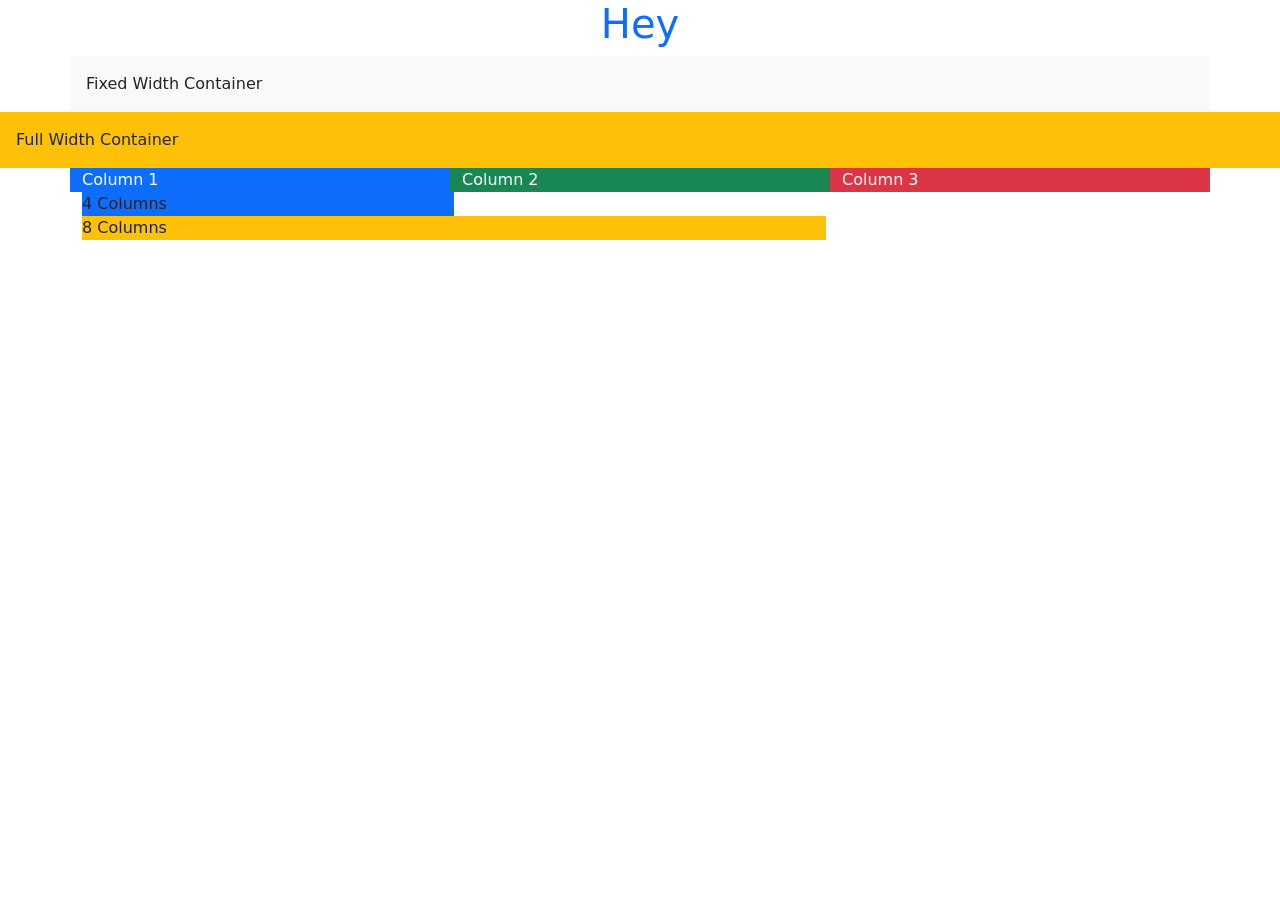
<file: Web_Designing_Workshop_Sem-2/bootstrap/index.html>
<!DOCTYPE html>
<html lang="en">
<head>
    <meta charset="UTF-8">
    <meta name="viewport" content="width=device-width, initial-scale=1.0">
    <title>Document</title>
    <link href="https://cdn.jsdelivr.net/npm/bootstrap@5.3.3/dist/css/bootstrap.min.css" rel="stylesheet">
</head>
<body>
    <h1 class="text-primary text-center">Hey</h1>
    <script src="https://cdn.jsdelivr.net/npm/bootstrap@5.3.3/dist/js/bootstrap.bundle.min.js"></script>
    <div class="container bg-light p-3">
Fixed Width Container
</div>
<div class="container-fluid bg-warning p-3">
Full Width Container
</div>
<div class="container">
<div class="row">
<div class="col bg-primary text-white">Column 1</div>
<div class="col bg-success text-white">Column 2</div>
<div class="col bg-danger text-white">Column 3</div>
</div>
<div class="col-4 bg-primary">4 Columns</div>
<div class="col-8 bg-warning">8 Columns</div>
</div>
</body>
</html>
</file>
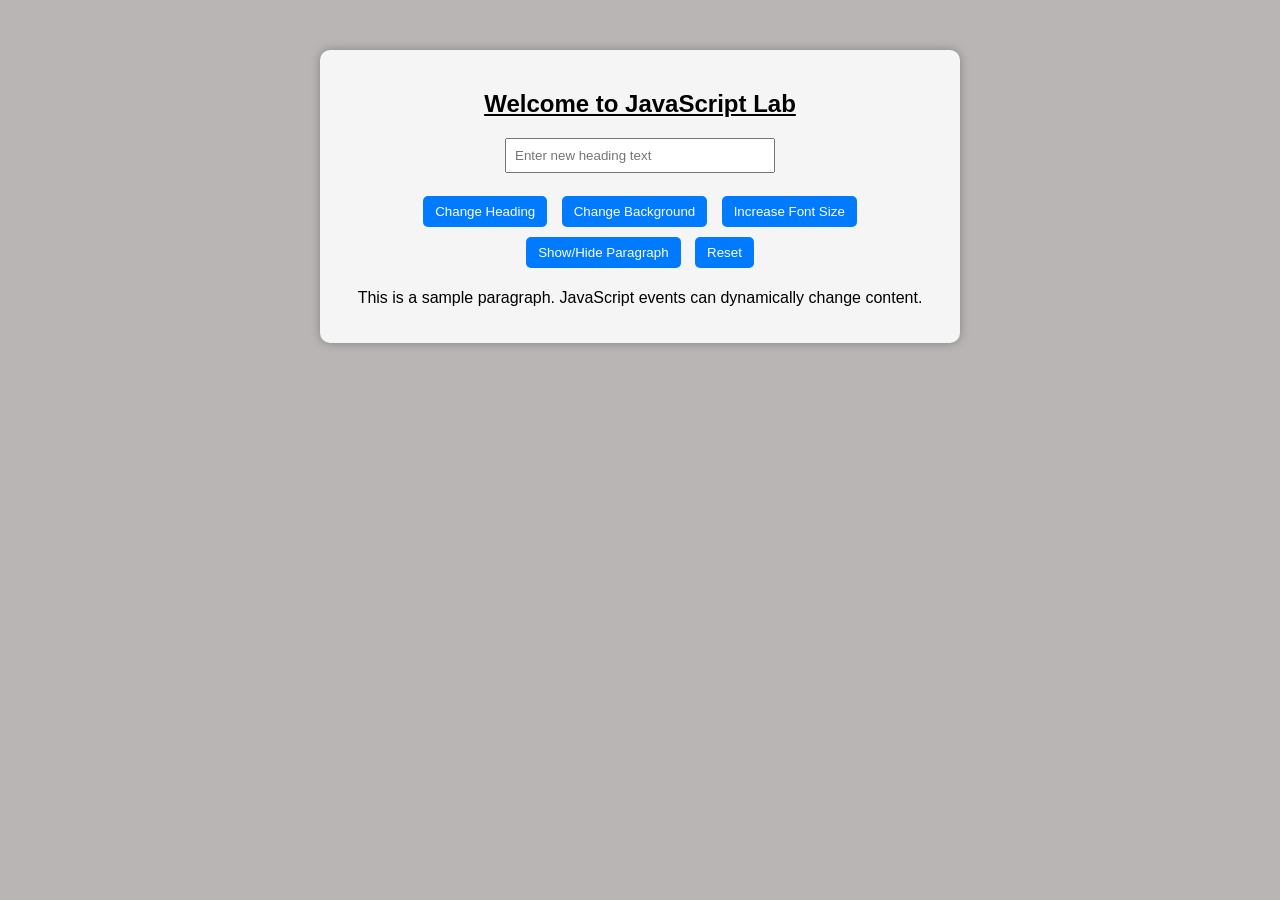
<file: Web_Designing_Workshop_Sem-2/experiment 6/index.html>
<!DOCTYPE html> 
<html lang="en"> 
<head> 
    <meta charset="UTF-8"> 
    <meta name="viewport" content="width=device-width, initial-scale=1.0"> 
    <title>DOM events</title> 
    <link rel="stylesheet" href="./style.css"> 
</head> 
<body> 
   
 <div class="container"> 
    <h2 id="mainHeading"><u>Welcome to JavaScript Lab</u></h2> 
 
    <input type="text" id="userInput" placeholder="Enter new heading text"> 
 
    <br><br> 
 
    <button id="changeTextBtn">Change Heading</button> 
    <button id="bgColorBtn">Change Background</button> 
    <button id="fontSizeBtn">Increase Font Size</button> 
    <button id="toggleBtn">Show/Hide Paragraph</button> 
    <button id="resetBtn">Reset</button> 
 
    <p id="paragraph"> 
        This is a sample paragraph. JavaScript events can dynamically change content. 
    </p> 
</div> 
 
    <script src="./script.js"></script> 
</body> 
</html>
</file>
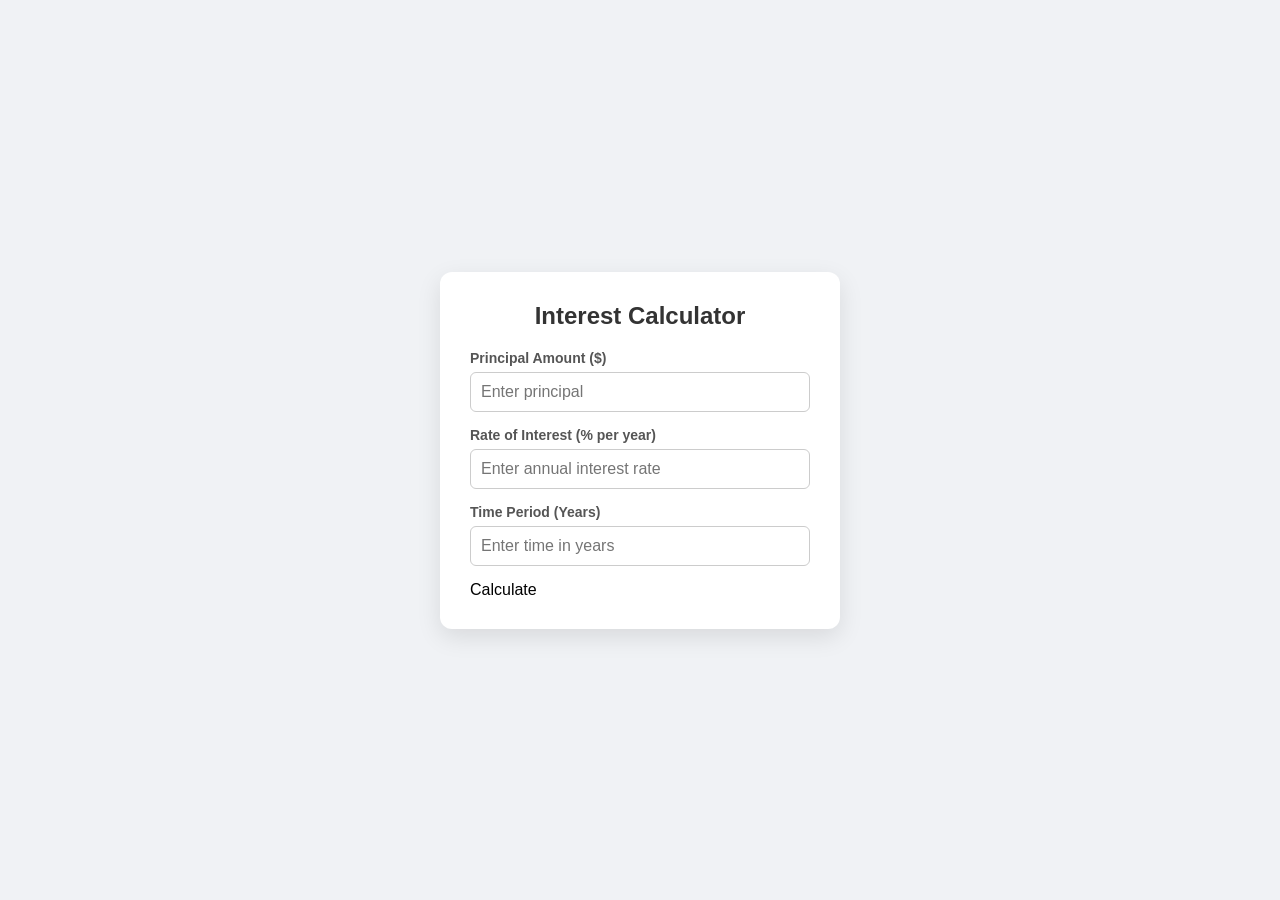
<file: Web_Designing_Workshop_Sem-2/sem II Practical/index.html>
<!DOCTYPE html>
<html lang="en">
<head>
    <meta charset="UTF-8">
    <meta name="viewport" content="width=device-width, initial-scale=1.0">
    <title>Simple Interest Calculator</title>
    <link rel="stylesheet" href="style.css">

</head>
<body>

<div class="calculator-card">
    <h2>Interest Calculator</h2>
    
    <div class="input-group">
        <label for="principal">Principal Amount ($)</label>
        <input type="number" id="principal" placeholder="Enter principal" min="0" step="any">
    </div>

    <div class="input-group">
        <label for="rate">Rate of Interest (% per year)</label>
        <input type="number" id="rate" placeholder="Enter annual interest rate" min="0" step="any">
    </div>

    <div class="input-group">
        <label for="time">Time Period (Years)</label>
        <input type="number" id="time" placeholder="Enter time in years" min="0" step="any">
    </div

    <button id="calculateBtn">Calculate</button>

    <div class="result-box" id="resultBox">
        <p>Simple Interest: <span id="interestResult">$0.00</span></p>
        <p>Total Amount: <span id="totalResult">$0.00</span></p>
    </div>
</div>

<script src="script.js"></script>
</body>
</html>
</file>
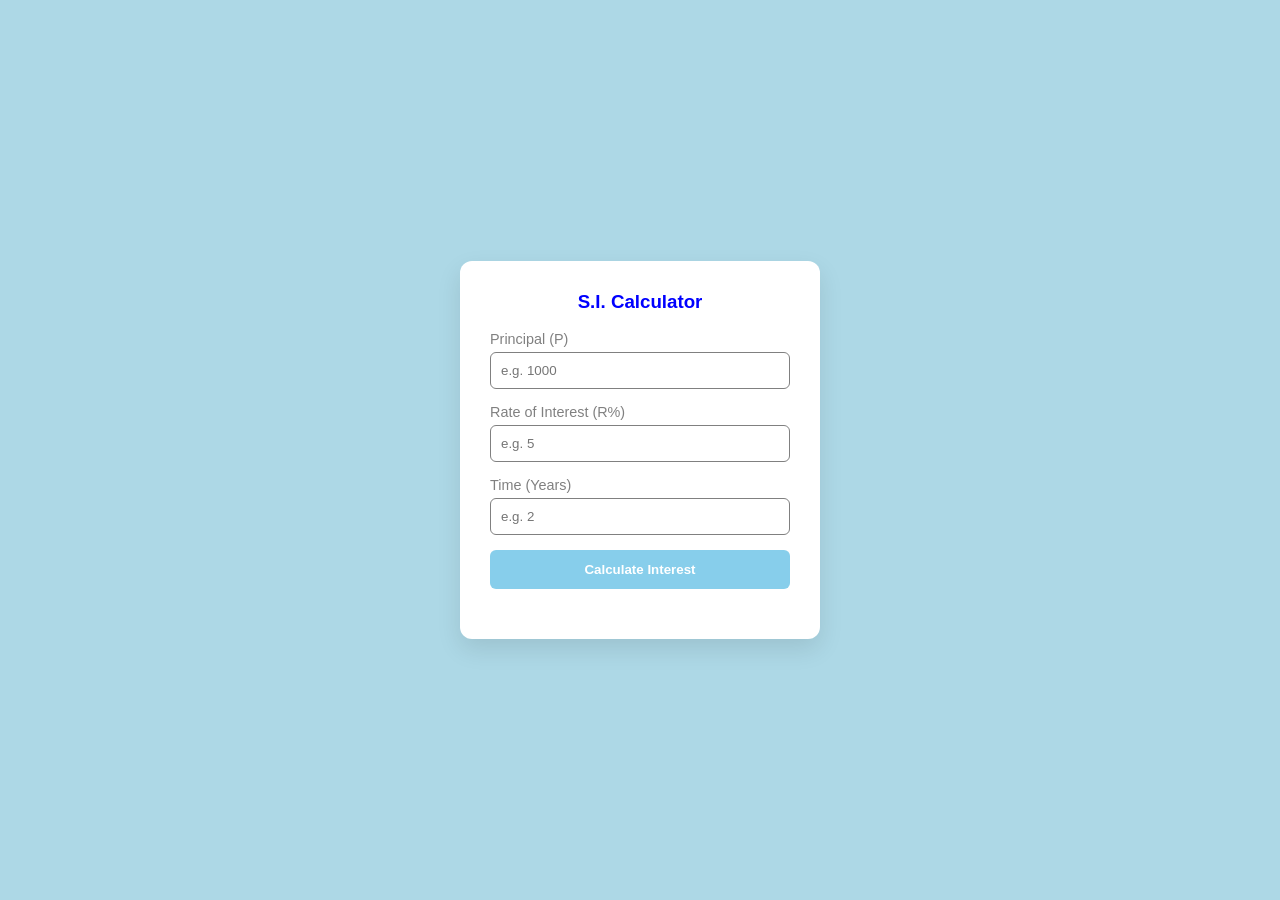
<file: mt1_practicle.html>
<!DOCTYPE html>
<html lang="en">
<head>
    <meta charset="UTF-8">
    <meta name="viewport" content="width=device-width, initial-scale=1.0">
    <title>Simple Interest Calculator</title>
    <link rel="stylesheet" href="./stylemt1_practicel.css">
</head>
<body>
    <div class="card">
        <h3>S.I. Calculator</h3>
        <div class="input-group">
            <label>Principal (P)</label>
            <input type="number" id="p" placeholder="e.g. 1000">
        </div>
        <div class="input-group">
            <label>Rate of Interest (R%)</label>
            <input type="number" id="r" placeholder="e.g. 5">
        </div>
        <div class="input-group">
            <label>Time (Years)</label>
            <input type="number" id="t" placeholder="e.g. 2">
        </div>
        <button onclick="calcSI()">Calculate Interest</button>
        <div id="result"></div>
    </div>
    <script src="./mt1practicle.js"></script>
</body>
</html>
</file>
<file: Web_Designing_Workshop_Sem-2/experiment 6/style.css>
body { 
    font-family: Arial; 
    background-color: #a39f9fc2; 
    text-align: center; 
} 
 
.container { 
    width: 600px; 
    margin: 50px auto; 
    padding: 20px; 
    background: whitesmoke; 
    border-radius: 10px; 
    box-shadow: 0 0 10px gray; 
} 
 
button { 
    padding: 8px 12px; 
    margin: 5px; 
    background-color: #007bff; 
    color: white; 
    border: none; 
    border-radius: 5px; 
    cursor: pointer; 
} 
 
button:hover { 
    background-color: royalblue; 
} 
 
input { 
    padding: 8px; 
    width: 250px; 
}
</file>
<file: Web_Designing_Workshop_Sem-2/sem II Practical/style.css>
* {
    box-sizing: border-box;
    margin: 0;
    padding: 0;
    font-family: 'Segoe UI', Tahoma, Geneva, Verdana, sans-serif;
}

body {
    background: #f0f2f5;
    display: flex;
    justify-content: center;
    align-items: center;
    min-height: 100vh;
}

.calculator-card {
    background: #ffffff;
    padding: 30px;
    border-radius: 12px;
    box-shadow: 0 8px 24px rgba(0, 0, 0, 0.1);
    width: 100%;
    max-width: 400px;
}

h2 {
    color: #333;
    margin-bottom: 20px;
    text-align: center;
}

.input-group {
    margin-bottom: 15px;
}

label {
    display: block;
    margin-bottom: 6px;
    color: #555;
    font-weight: 600;
    font-size: 14px;
}

input {
    width: 100%;
    padding: 10px;
    border: 1px solid #ccc;
    border-radius: 6px;
    font-size: 16px;
    outline: none;
    transition: border-color 0.2s;
}

input:focus {
    border-color: #007bff;
}

button {
    width: 100%;
    padding: 12px;
    background-color: #007bff;
    color: white;
    border: none;
    border-radius: 6px;
    font-size: 16px;
    font-weight: bold;
    cursor: pointer;
    transition: background-color 0.2s;
    margin-top: 10px;
}

button:hover {
    background-color: #0056b3;
}

.result-box {
    margin-top: 25px;
    padding: 15px;
    background: #e9ecef;
    border-radius: 6px;
    display: none; /* Hidden until calculation runs */
}

.result-box p {
    margin: 5px 0;
    color: #495057;
    font-size: 16px;
}

.result-box span {
    font-weight: bold;
    color: #007bff;
}
</file>
<file: stylemt1_practicel.css>
body {
    font-family: 'Segoe UI', Tahoma, Geneva, Verdana, sans-serif;
    background-color: lightblue;
    display: flex;
    justify-content: center;
    align-items: center;
    height: 100vh;
    margin: 0;
}

.card {
    background: white;
    padding: 30px;
    border-radius: 12px;
    box-shadow: 0 10px 25px rgba(0,0,0,0.1);
    width: 300px;
}

h3 {
    margin-top: 0;
    color: blue;
    text-align: center;
}

.input-group {
    margin-bottom: 15px;
}

label {
    display: block;
    font-size: 0.9rem;
    margin-bottom: 5px;
    color: grey;
}

input {
    width: 100%;
    padding: 10px;
    border: 1px solid grey;
    border-radius: 6px;
    box-sizing: border-box;
}

button {
    width: 100%;
    padding: 12px;
    background-color: skyblue;
    color: white;
    border: none;
    border-radius: 6px;
    font-weight: bold;
    cursor: pointer;
    transition: background 0.3s;
}

button:hover {
    background-color: lightblue;
}

#result {
    margin-top: 20px;
    text-align: center;
    font-size: 1.2rem;
    color: darkgray;
}
</file>
